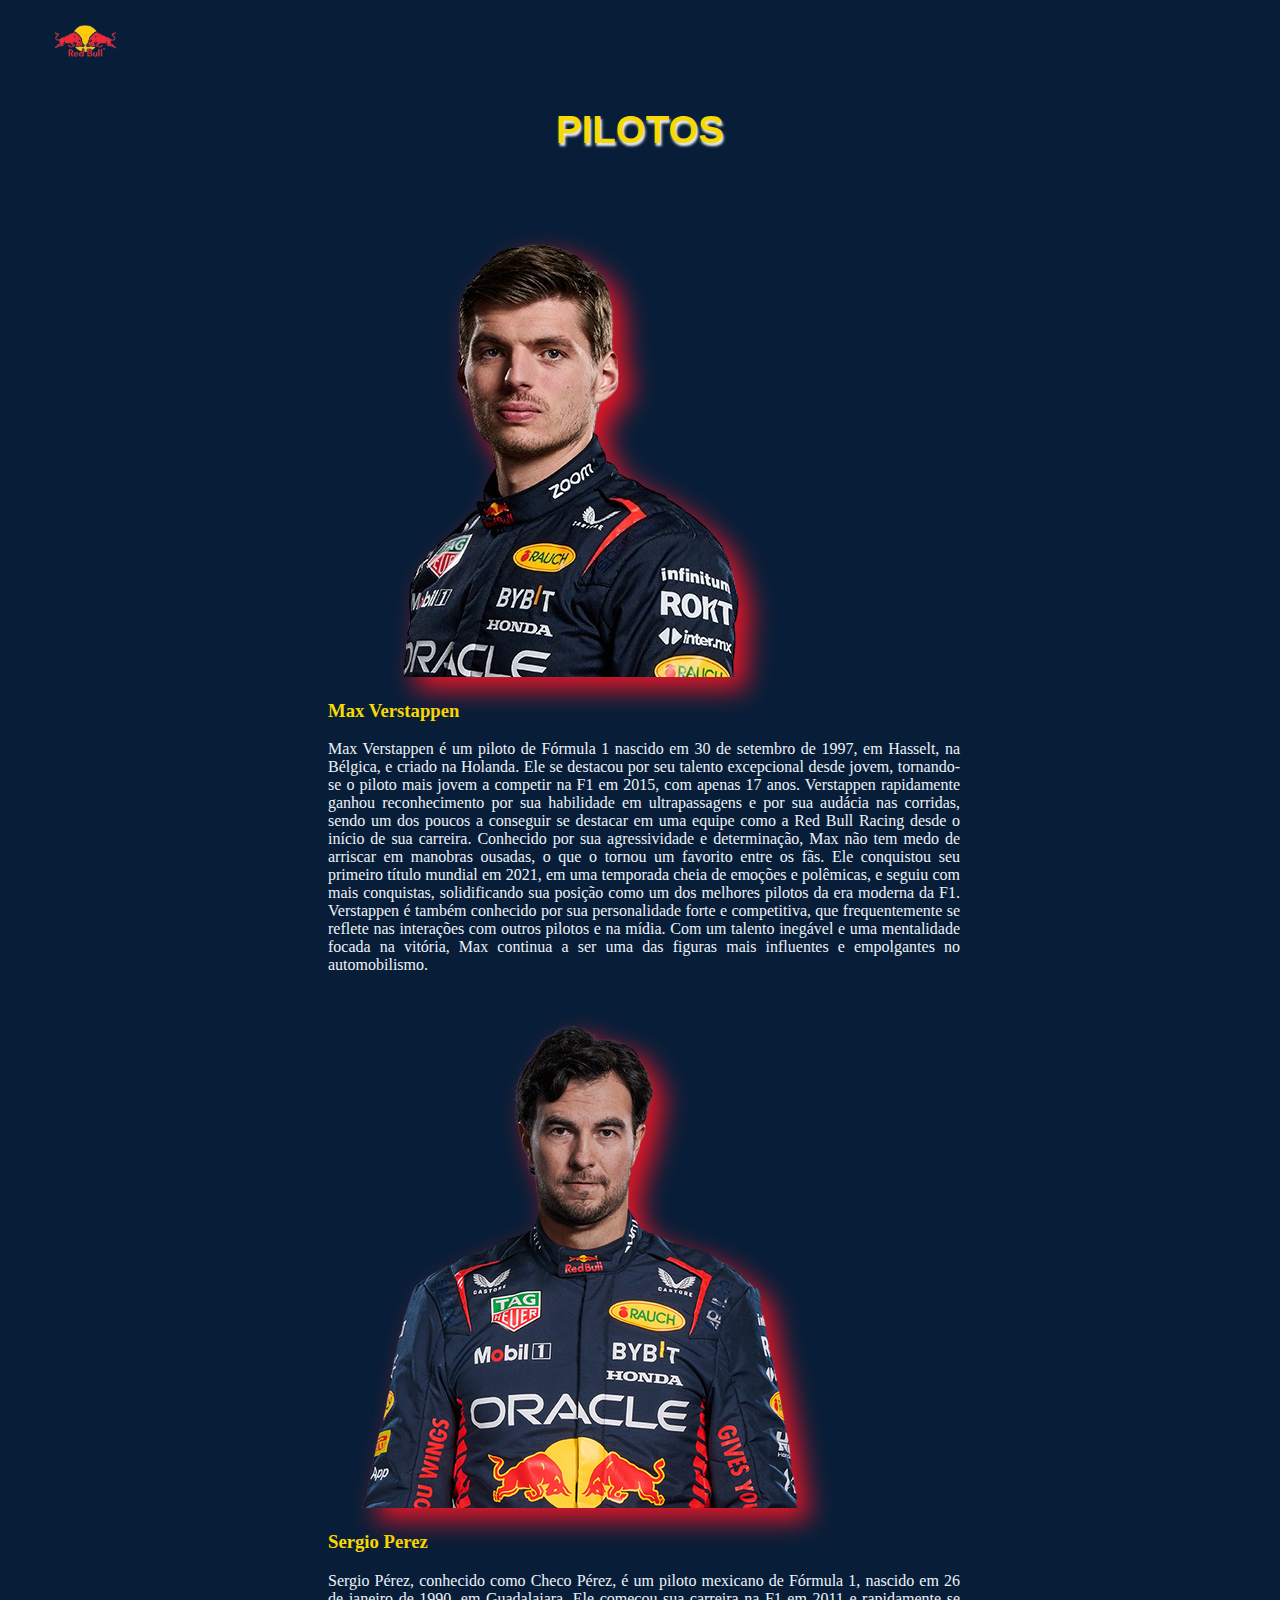
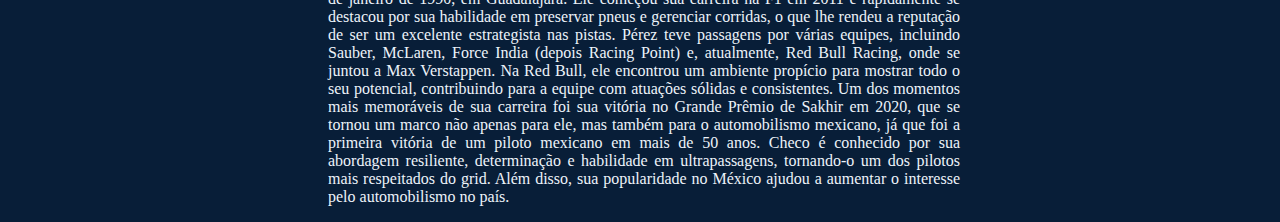
<file: pilotos.html>
<!DOCTYPE html>
<html lang="en">
<head>
    <meta charset="UTF-8">
    <meta name="viewport" content="width=device-width, initial-scale=1.0">
    <title>pilotos</title>
    <link rel="stylesheet" href="./pilotos.css">
</head>
<body>

    <header>
        <nav><a  href="./index.html"><img src="./img/thumb_bull-removebg-preview.png" alt="" id="homee"></a></nav>
    </header>
    <main>
        <h2>PILOTOS</h2>
    
    
        <section>

            <img src="./img/maxmax-removebg-preview.png" alt="" class="pilotos">
<h3 class="p1">Max Verstappen</h3>
<p>Max Verstappen é um piloto de Fórmula 1 nascido em 30 de setembro de 1997, em Hasselt, na Bélgica, e criado na Holanda. Ele se destacou por seu talento excepcional desde jovem, tornando-se o piloto mais jovem a competir na F1 em 2015, com apenas 17 anos. Verstappen rapidamente ganhou reconhecimento por sua habilidade em ultrapassagens e por sua audácia nas corridas, sendo um dos poucos a conseguir se destacar em uma equipe como a Red Bull Racing desde o início de sua carreira.

    Conhecido por sua agressividade e determinação, Max não tem medo de arriscar em manobras ousadas, o que o tornou um favorito entre os fãs. Ele conquistou seu primeiro título mundial em 2021, em uma temporada cheia de emoções e polêmicas, e seguiu com mais conquistas, solidificando sua posição como um dos melhores pilotos da era moderna da F1.
    
    Verstappen é também conhecido por sua personalidade forte e competitiva, que frequentemente se reflete nas interações com outros pilotos e na mídia. Com um talento inegável e uma mentalidade focada na vitória, Max continua a ser uma das figuras mais influentes e empolgantes no automobilismo.
</p>
<br>

   
 
        </section>
        <section>

            <img src="./img/perez.png" alt="" class="pilotos">
<h3 class="p1">Sergio Perez</h3>
<p>Sergio Pérez, conhecido como Checo Pérez, é um piloto mexicano de Fórmula 1, nascido em 26 de janeiro de 1990, em Guadalajara. Ele começou sua carreira na F1 em 2011 e rapidamente se destacou por sua habilidade em preservar pneus e gerenciar corridas, o que lhe rendeu a reputação de ser um excelente estrategista nas pistas.

    Pérez teve passagens por várias equipes, incluindo Sauber, McLaren, Force India (depois Racing Point) e, atualmente, Red Bull Racing, onde se juntou a Max Verstappen. Na Red Bull, ele encontrou um ambiente propício para mostrar todo o seu potencial, contribuindo para a equipe com atuações sólidas e consistentes.
    
    Um dos momentos mais memoráveis de sua carreira foi sua vitória no Grande Prêmio de Sakhir em 2020, que se tornou um marco não apenas para ele, mas também para o automobilismo mexicano, já que foi a primeira vitória de um piloto mexicano em mais de 50 anos. Checo é conhecido por sua abordagem resiliente, determinação e habilidade em ultrapassagens, tornando-o um dos pilotos mais respeitados do grid. Além disso, sua popularidade no México ajudou a aumentar o interesse pelo automobilismo no país.</p>

        </section>
    
    </main>
    





   

</body>
</html>
</file>
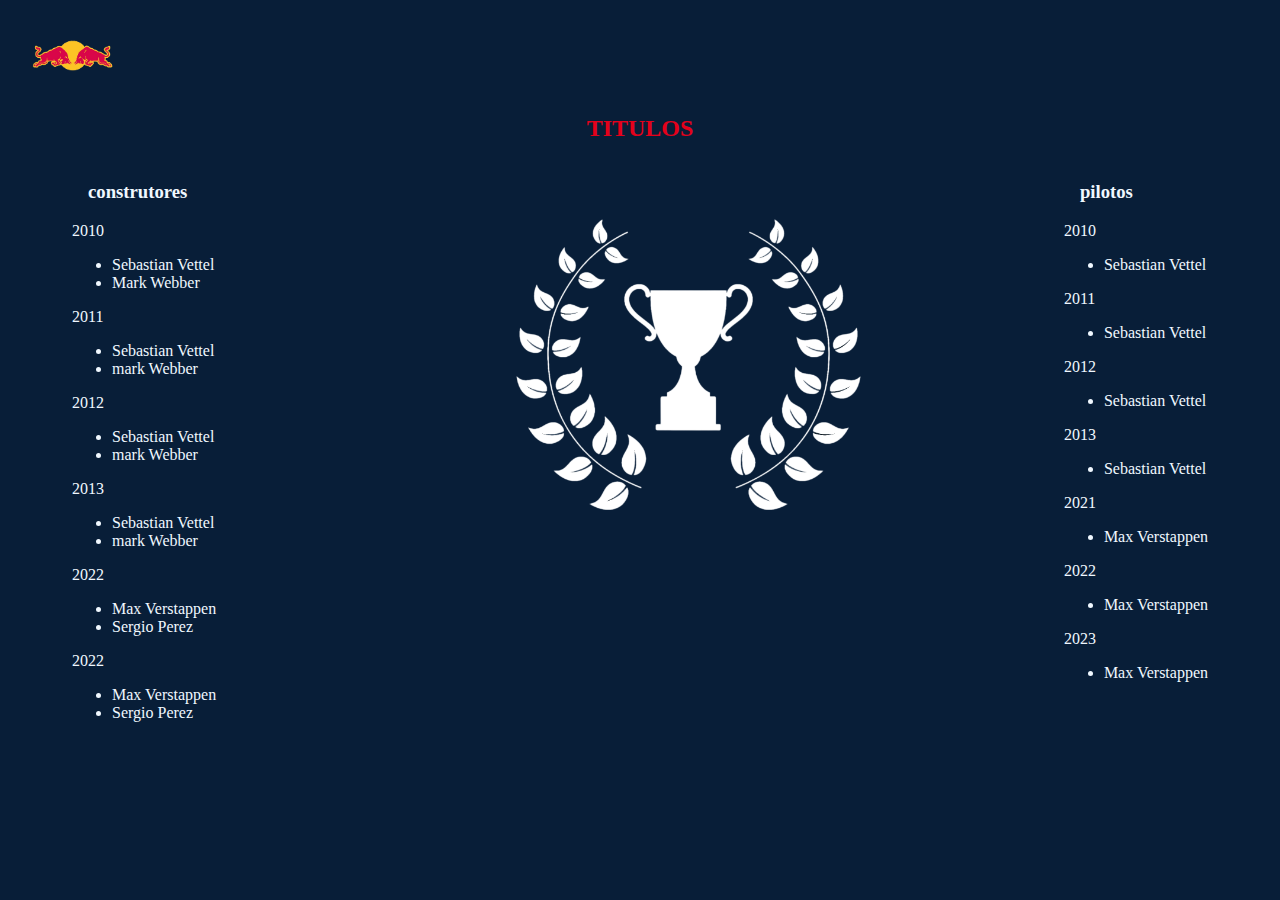
<file: titulos.html>
<!DOCTYPE html>
<html lang="pt-br">

<head>
    <meta charset="UTF-8">
    <meta name="viewport" content="width=device-width, initial-scale=1.0">
    <title>titulos</title>
    <link rel="stylesheet" href="./titulos.css">
</head>
<header><nav></nav>
    <a href="./index.html"><img src="./img/red_bull_logo-removebg-preview.png" alt="home"  id="home"></a>
</nav></header>


<body>

   

    
    <h2>TITULOS</h2>

  <div>
    <h3>construtores</h3>
    
    <table>
        <p>2010</p>
        <ul>
            <li>Sebastian Vettel</li>
            <li>Mark Webber</li>
        </ul>
        <p>2011</p>
        <ul>
            <li>Sebastian Vettel</li>
            <li>mark Webber</li>

        </ul>
        <p>2012</p>
        <ul><li>Sebastian Vettel</li>
        <li>mark Webber</li></ul>
        <p>2013</p>
        <ul><li>Sebastian Vettel</li>
        <li>mark Webber</li></ul>
        <p>2022</p>
        <ul>
            <li>Max Verstappen</li>
            <li>Sergio Perez</li>


        </ul>
        <p>2022</p>
        <ul><li>Max Verstappen</li>
        <li>Sergio Perez</li></ul>
</table>


  </div>

  <img src="./img/73897179_White Trophy Award On Dark Background-Photoroom.png" alt="titulos"  >

  <div id="divp1">
    <h3  id="h3p">  pilotos</h3>
    <table>
        <p>2010</p>
        <ul>
            <li>Sebastian Vettel</li>
        </ul>
        <p>2011</p>
        <ul><li>Sebastian Vettel</li></ul>
        <p>2012</p>
        <ul><li>Sebastian Vettel</li></ul>
        <p>2013</p>
        <ul><li> Sebastian Vettel</li></ul>
        <p>2021</p>
        <ul><li>Max Verstappen</li></ul>
        <p>2022</p>
        <ul><li>Max Verstappen</li></ul>
        <p>2023</p>
        <ul><li>Max Verstappen</li></ul>
    </table>
  </div>
 
  
  





</body>

</html>
</file>
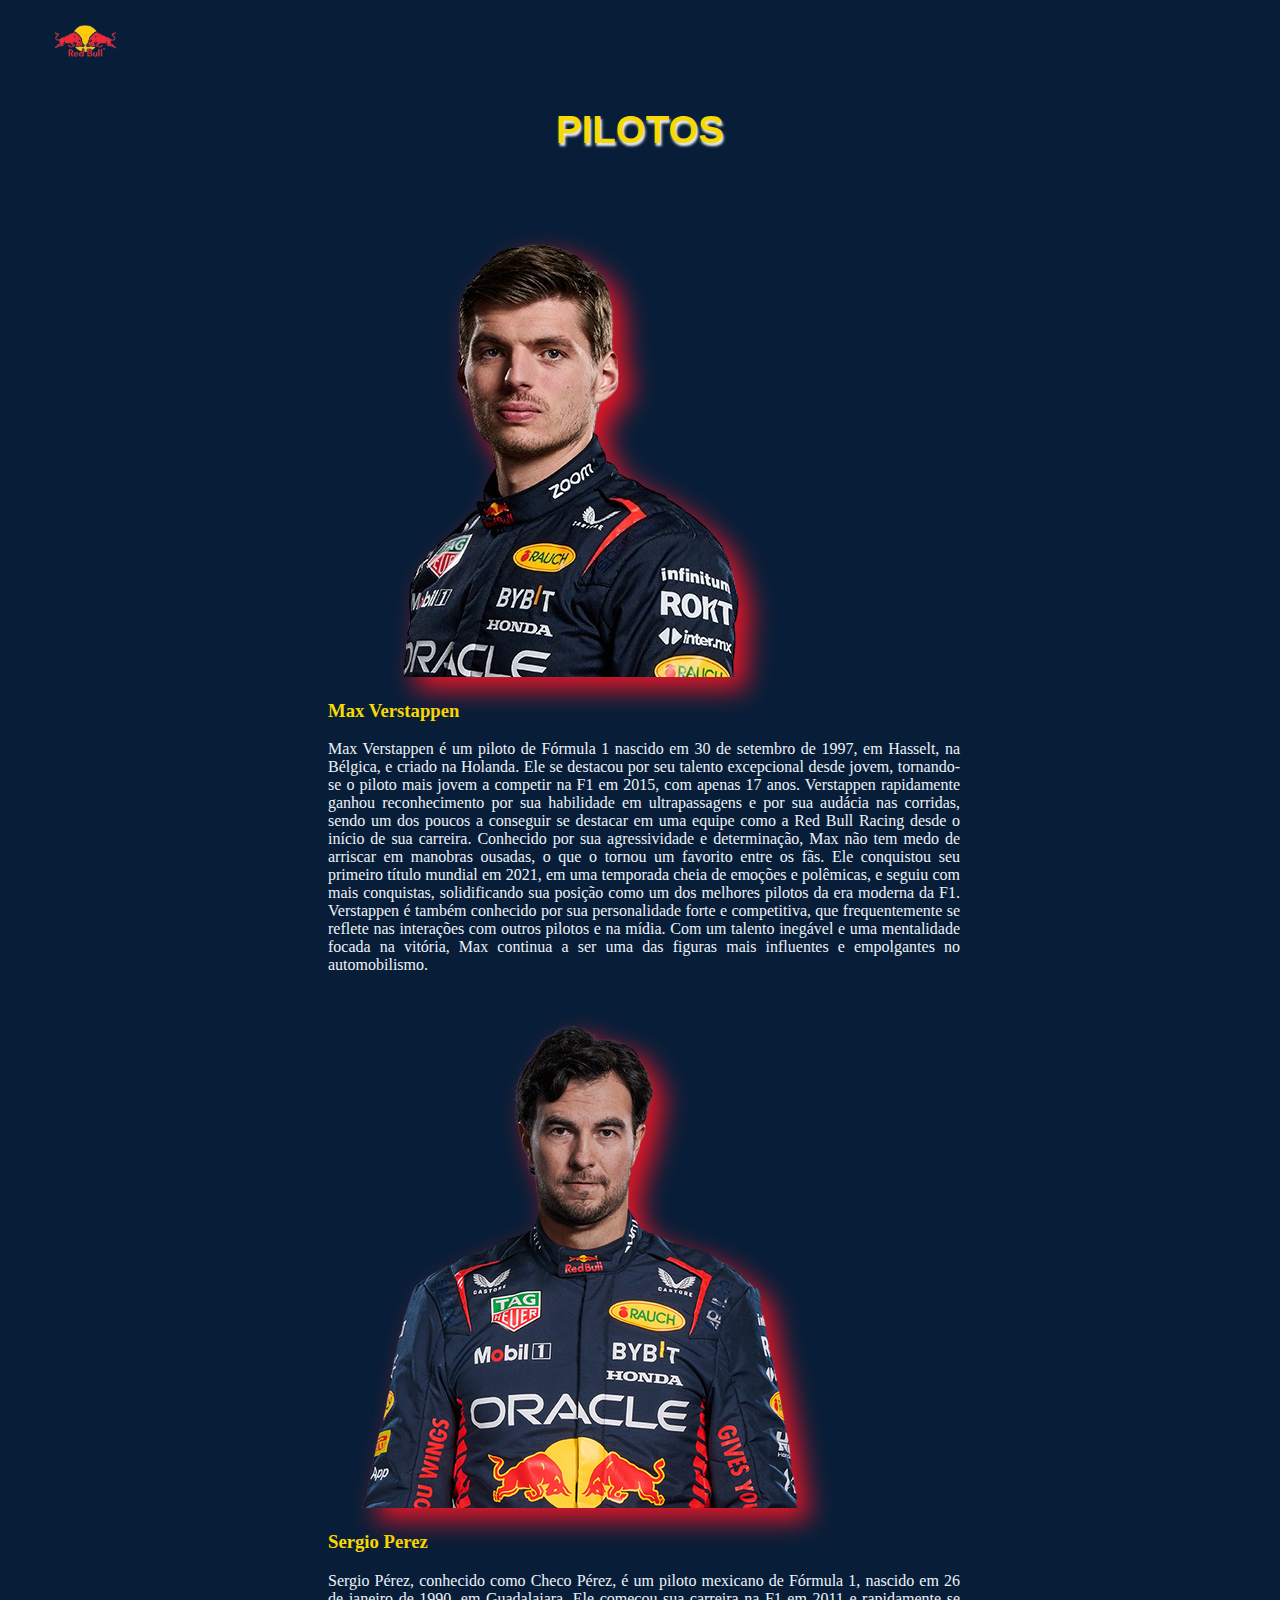
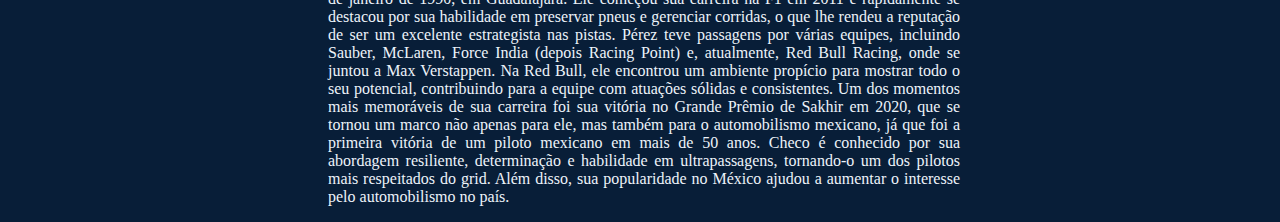
<file: HTML/pilotos.html>
<!DOCTYPE html>
<html lang="pt-br">
<head>
    <meta charset="UTF-8">
    <meta name="viewport" content="width=device-width, initial-scale=1.0">
    <title>pilotos</title>
    <link rel="stylesheet" href="../CSS/pilotos.css">
</head>
<body>

    <header>
        <nav><a  href="../HTML/index.html"><img src="../img/thumb_bull-removebg-preview.png" alt="LOGO" id="homee"></a></nav>
    </header>
    <main>
        <h2>PILOTOS</h2>
    
    
        <section>

            <img src="../img/maxmax-removebg-preview.png" alt="max" class="pilotos">
<h3 class="p1">Max Verstappen</h3>
<p>Max Verstappen é um piloto de Fórmula 1 nascido em 30 de setembro de 1997, em Hasselt, na Bélgica, e criado na Holanda. Ele se destacou por seu talento excepcional desde jovem, tornando-se o piloto mais jovem a competir na F1 em 2015, com apenas 17 anos. Verstappen rapidamente ganhou reconhecimento por sua habilidade em ultrapassagens e por sua audácia nas corridas, sendo um dos poucos a conseguir se destacar em uma equipe como a Red Bull Racing desde o início de sua carreira.

    Conhecido por sua agressividade e determinação, Max não tem medo de arriscar em manobras ousadas, o que o tornou um favorito entre os fãs. Ele conquistou seu primeiro título mundial em 2021, em uma temporada cheia de emoções e polêmicas, e seguiu com mais conquistas, solidificando sua posição como um dos melhores pilotos da era moderna da F1.
    
    Verstappen é também conhecido por sua personalidade forte e competitiva, que frequentemente se reflete nas interações com outros pilotos e na mídia. Com um talento inegável e uma mentalidade focada na vitória, Max continua a ser uma das figuras mais influentes e empolgantes no automobilismo.
</p>
<br>

   
 
        </section>
        <section>

            <img src="../img/perez.png" alt="perez" class="pilotos">
<h3 class="p1">Sergio Perez</h3>
<p>Sergio Pérez, conhecido como Checo Pérez, é um piloto mexicano de Fórmula 1, nascido em 26 de janeiro de 1990, em Guadalajara. Ele começou sua carreira na F1 em 2011 e rapidamente se destacou por sua habilidade em preservar pneus e gerenciar corridas, o que lhe rendeu a reputação de ser um excelente estrategista nas pistas.

    Pérez teve passagens por várias equipes, incluindo Sauber, McLaren, Force India (depois Racing Point) e, atualmente, Red Bull Racing, onde se juntou a Max Verstappen. Na Red Bull, ele encontrou um ambiente propício para mostrar todo o seu potencial, contribuindo para a equipe com atuações sólidas e consistentes.
    
    Um dos momentos mais memoráveis de sua carreira foi sua vitória no Grande Prêmio de Sakhir em 2020, que se tornou um marco não apenas para ele, mas também para o automobilismo mexicano, já que foi a primeira vitória de um piloto mexicano em mais de 50 anos. Checo é conhecido por sua abordagem resiliente, determinação e habilidade em ultrapassagens, tornando-o um dos pilotos mais respeitados do grid. Além disso, sua popularidade no México ajudou a aumentar o interesse pelo automobilismo no país.</p>

        </section>
    
    </main>
    





   

</body>
</html>
</file>
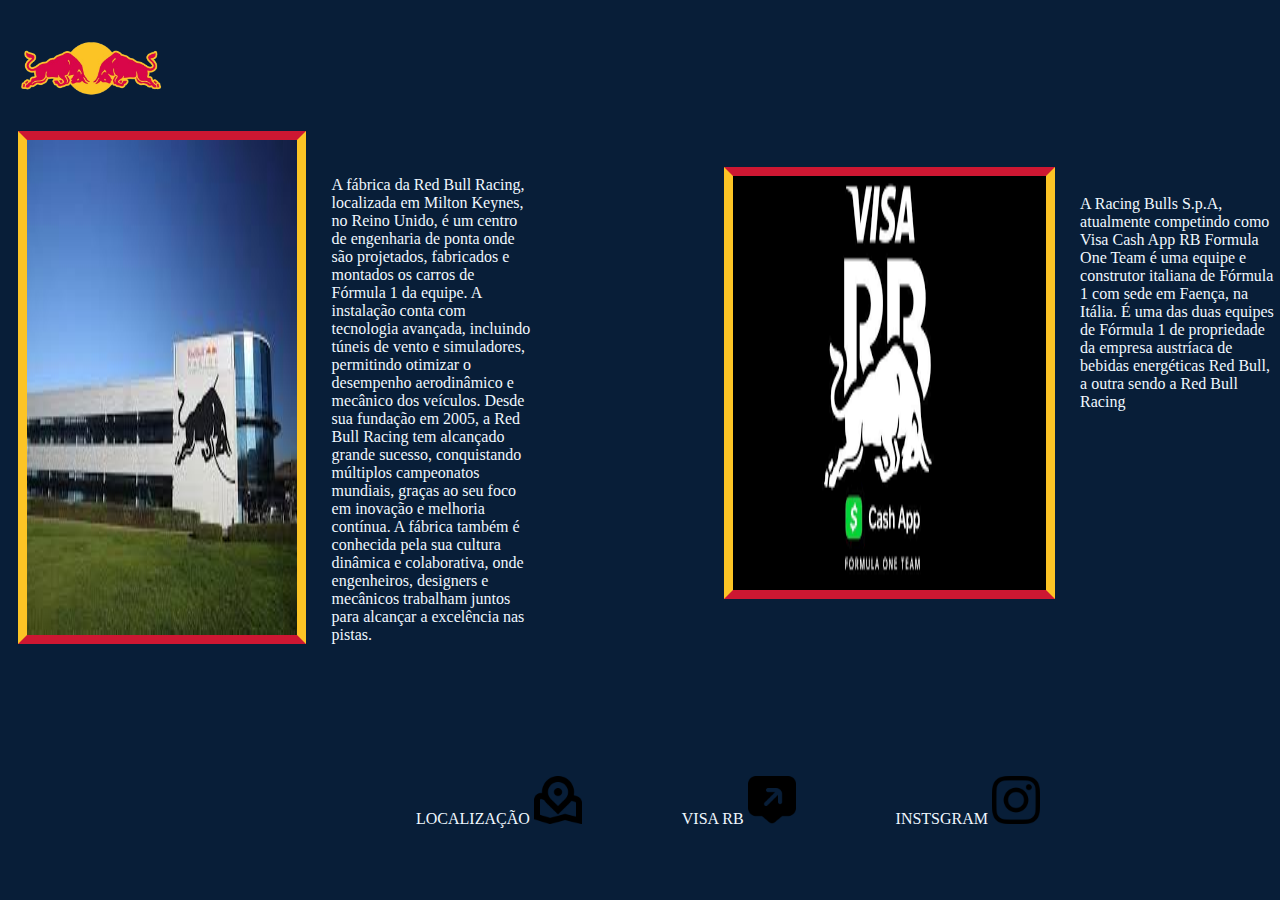
<file: HTML/sobre.html>
<!DOCTYPE html>
<html lang="pt-br">
<head>
    <meta charset="UTF-8">
    <meta name="viewport" content="width=device-width, initial-scale=1.0">
    <title>sobre</title>
    <link rel="stylesheet" href="../CSS/sobre.css">
</head>

<header>
   <nav><a href="../HTML/index.html"><img src="../img/red_bull_logo-removebg-preview.png" alt="home"  id="home"></a></nav> 
</header>
<body>
    



   

    <div>

       
        <img src="../img/fabricarbr.jpg" alt="fabrica" id="fab">
        <p  id="pfa">A fábrica da Red Bull Racing, localizada em Milton Keynes, no Reino Unido, é um centro de engenharia de ponta onde são projetados, fabricados e montados os carros de Fórmula 1 da equipe. A instalação conta com tecnologia avançada, incluindo túneis de vento e simuladores, permitindo otimizar o desempenho aerodinâmico e mecânico dos veículos.
            Desde sua fundação em 2005, a Red Bull Racing tem alcançado grande sucesso, conquistando múltiplos campeonatos mundiais, graças ao seu foco em inovação e melhoria contínua. A fábrica também é conhecida pela sua cultura dinâmica e colaborativa, onde engenheiros, designers e mecânicos trabalham juntos para alcançar a excelência nas pistas.</p>

         
          <img src="../img/visarb.png" alt="visa" id="visa">
          <p  id="pvis">A Racing Bulls S.p.A, atualmente competindo como Visa Cash App RB Formula One Team é uma equipe e construtor italiana de Fórmula 1 com sede em Faença, na Itália. É uma das duas equipes de Fórmula 1 de propriedade da empresa austríaca de bebidas energéticas Red Bull, a outra sendo a Red Bull Racing</p>
    </div>
   
      
<footer>
   <nav> <a class="sob" href="https://maps.app.goo.gl/iHyaPDVssQTnh9REA">LOCALIZAÇÃO <img src="../img/ICONS/map-marker_5074830.png" alt="loc" class="icon"></a>
    <a  class="sob" href="https://www.visacashapprb.com/en/">VISA RB <img src="../img/ICONS/message-arrow-up-right_9821537.png" alt="visa rb" class="icon"></a>
    <a class="sob" href="https://www.instagram.com/redbullracing/">INSTSGRAM  <img src="../img/ICONS/instagram_6422200(1).png" alt="insta"  class="icon"></a>
   </a></nav>
</footer>

     


     
       
        
</body>
</html>
</file>
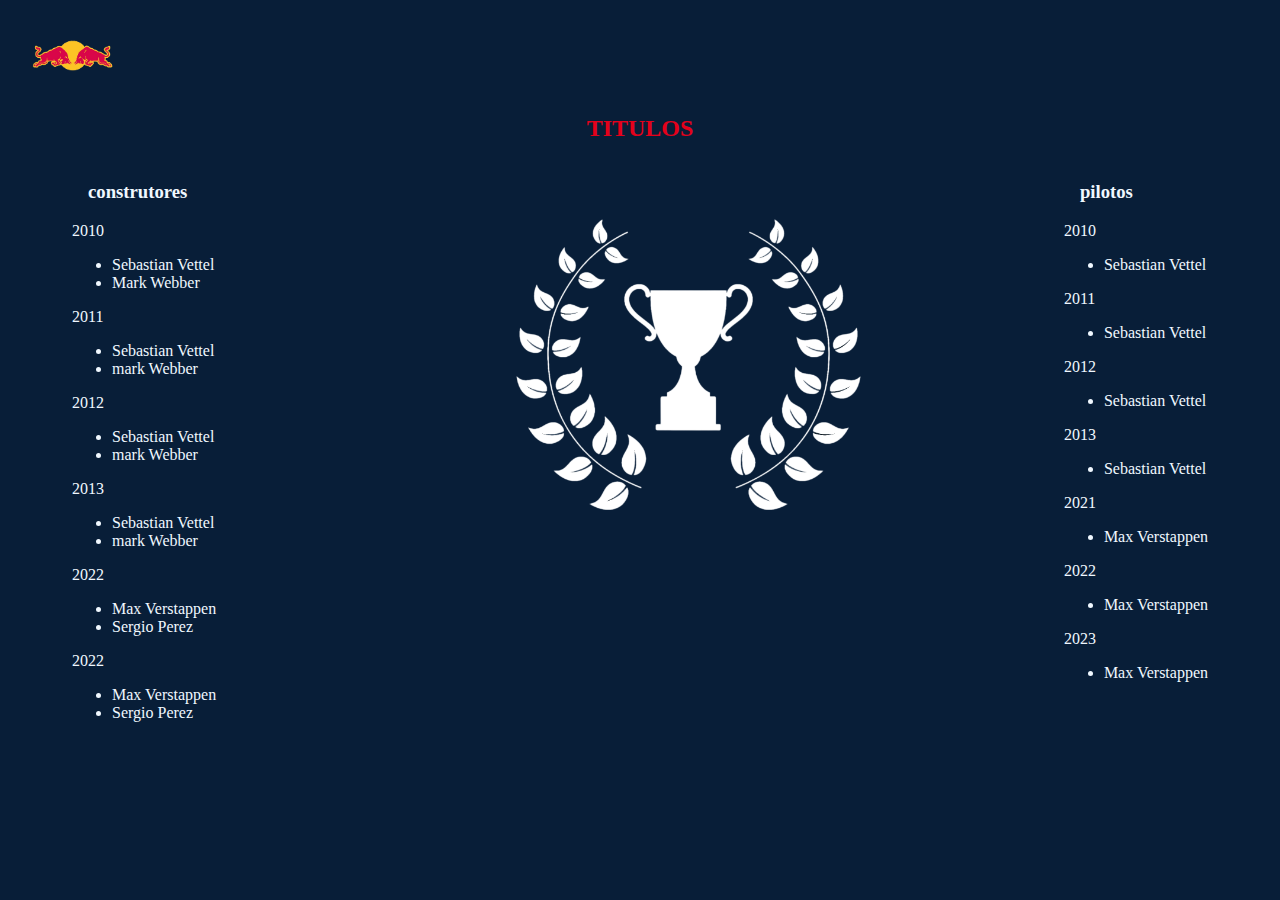
<file: HTML/titulos.html>
<!DOCTYPE html>
<html lang="pt-br">

<head>
    <meta charset="UTF-8">
    <meta name="viewport" content="width=device-width, initial-scale=1.0">
    <title>titulos</title>
    <link rel="stylesheet" href="../CSS/titulos.css">
</head>
<header><nav></nav>
    <a href="../HTML/index.html"><img src="../img/red_bull_logo-removebg-preview.png" alt="home"  id="home"></a>
</nav></header>


<body>

   

    
    <h2>TITULOS</h2>

  <div>
    <h3>construtores</h3>
    
    <table>
        <p>2010</p>
        <ul>
            <li>Sebastian Vettel</li>
            <li>Mark Webber</li>
        </ul>
        <p>2011</p>
        <ul>
            <li>Sebastian Vettel</li>
            <li>mark Webber</li>

        </ul>
        <p>2012</p>
        <ul><li>Sebastian Vettel</li>
        <li>mark Webber</li></ul>
        <p>2013</p>
        <ul><li>Sebastian Vettel</li>
        <li>mark Webber</li></ul>
        <p>2022</p>
        <ul>
            <li>Max Verstappen</li>
            <li>Sergio Perez</li>


        </ul>
        <p>2022</p>
        <ul><li>Max Verstappen</li>
        <li>Sergio Perez</li></ul>
</table>


  </div>

  <img src="../img/73897179_White Trophy Award On Dark Background-Photoroom.png" alt="titulos"  >

  <div id="divp1">
    <h3  id="h3p">  pilotos</h3>
    <table>
        <p>2010</p>
        <ul>
            <li>Sebastian Vettel</li>
        </ul>
        <p>2011</p>
        <ul><li>Sebastian Vettel</li></ul>
        <p>2012</p>
        <ul><li>Sebastian Vettel</li></ul>
        <p>2013</p>
        <ul><li> Sebastian Vettel</li></ul>
        <p>2021</p>
        <ul><li>Max Verstappen</li></ul>
        <p>2022</p>
        <ul><li>Max Verstappen</li></ul>
        <p>2023</p>
        <ul><li>Max Verstappen</li></ul>
    </table>
  </div>
 
  
  





</body>

</html>
</file>
<file: pilotos.css>
body{
    background-color:#081E38;
}


h2{
    text-align: center;
    font-family: Arial, Helvetica, sans-serif;
    color: #F8D904;
   text-shadow: 0.1vmax 0.2vmax 0.2vmax  #EDF3FA;
   font-size: 3vmax;
   margin-bottom: 10vmin;
}


#homee{
    width: 5vmax;
    margin-left: 5vmin;
    filter: none;
}
.p1{
    color: #F8D904;
    margin-left: 25vmax;

}
p{
    color: #EDF3FA;
 text-align: justify;
 width: 50%;
 margin-left: 25vmax;

}
.pilotos{
    filter: drop-shadow(1vmax 1vmax 1vmax #E91627);
    margin-left: 25vmax;
}
</file>
<file: titulos.css>
body{
    background-color: #081E38;
}
h2{
    text-align: center;
    color: #E4011B;
}



h3{
    color: aliceblue;
    margin-left: 1rem;
}
li{
    color: aliceblue;
}
p{
    color: aliceblue;
}
div{
    float: left;
    margin-left: 5vmax;
}

#divp1{
    float: right;
    margin-right: 5vmax;
}
img{
    color: aliceblue;
    margin-left: 22.4%;
    margin-top: 1vmax;
    width: 30%;
}
#home{
    width: 8vw;
 margin-left: 1vw;
 margin-top: 1vh;
    display: inline-flex;
}
</file>
<file: CSS/pilotos.css>
body{
    background-color:#081E38;
}


h2{
    text-align: center;
    font-family: Arial, Helvetica, sans-serif;
    color: #F8D904;
   text-shadow: 0.1vmax 0.2vmax 0.2vmax  #EDF3FA;
   font-size: 3vmax;
   margin-bottom: 10vmin;
}


#homee{
    width: 5vmax;
    margin-left: 5vmin;
    filter: none;
}
.p1{
    color: #F8D904;
    margin-left: 25vmax;

}
p{
    color: #EDF3FA;
 text-align: justify;
 width: 50%;
 margin-left: 25vmax;

}
.pilotos{
    filter: drop-shadow(1vmax 1vmax 1vmax #E91627);
    margin-left: 25vmax;
}
</file>
<file: CSS/sobre.css>
*{
    margin: 0px ;
    padding: 0px;
}
#home{
    width: 20vmin;
   display: flex;
}
body{
    background-color: #081E38;
}

#fab{
    margin-left: 2vh;
   
    border: solid 1vh #FCC425;
    border-top: solid 1vh #CD1732;
    border-bottom: solid 1vh #CD1732;
}
#pfa{
    width: 20%;
    color: aliceblue;
    margin-left: 2%;
    margin-top: 5vh;
}

#visa{
    
    margin-left: 15%;
   border: solid 1vh #FCC425;
   border-top: solid 1vh #CD1732;
   border-bottom:  solid 1vh #CD1732;
   margin-bottom: 5vh;
   margin-top: 4vh;
   
}
#pvis{
    width: 20%;
    color: aliceblue;
float: right;
margin-left: 2%;
margin-top: 5%;


  
    
}

div{
    display: inline-flex;
}
#seg{
    margin-right: 35%;
    color: aliceblue;
   margin-top: 2vmax;
   float: right;
   
}

.sob{

    
    text-decoration: none;
    color: aliceblue;
    margin-left: 10%;
    display: inline;
}

footer{
    margin-top: 10vmax;
    margin-left: 25%;
    
}

.icon{
    width: 3rem;
    
   
}
</file>
<file: CSS/titulos.css>
body{
    background-color: #081E38;
}
h2{
    text-align: center;
    color: #E4011B;
}



h3{
    color: aliceblue;
    margin-left: 1rem;
}
li{
    color: aliceblue;
}
p{
    color: aliceblue;
}
div{
    float: left;
    margin-left: 5vmax;
}

#divp1{
    float: right;
    margin-right: 5vmax;
}
img{
    color: aliceblue;
    margin-left: 22.4%;
    margin-top: 1vmax;
    width: 30%;
}
#home{
    width: 8vw;
 margin-left: 1vw;
 margin-top: 1vh;
    display: inline-flex;
}
</file>
